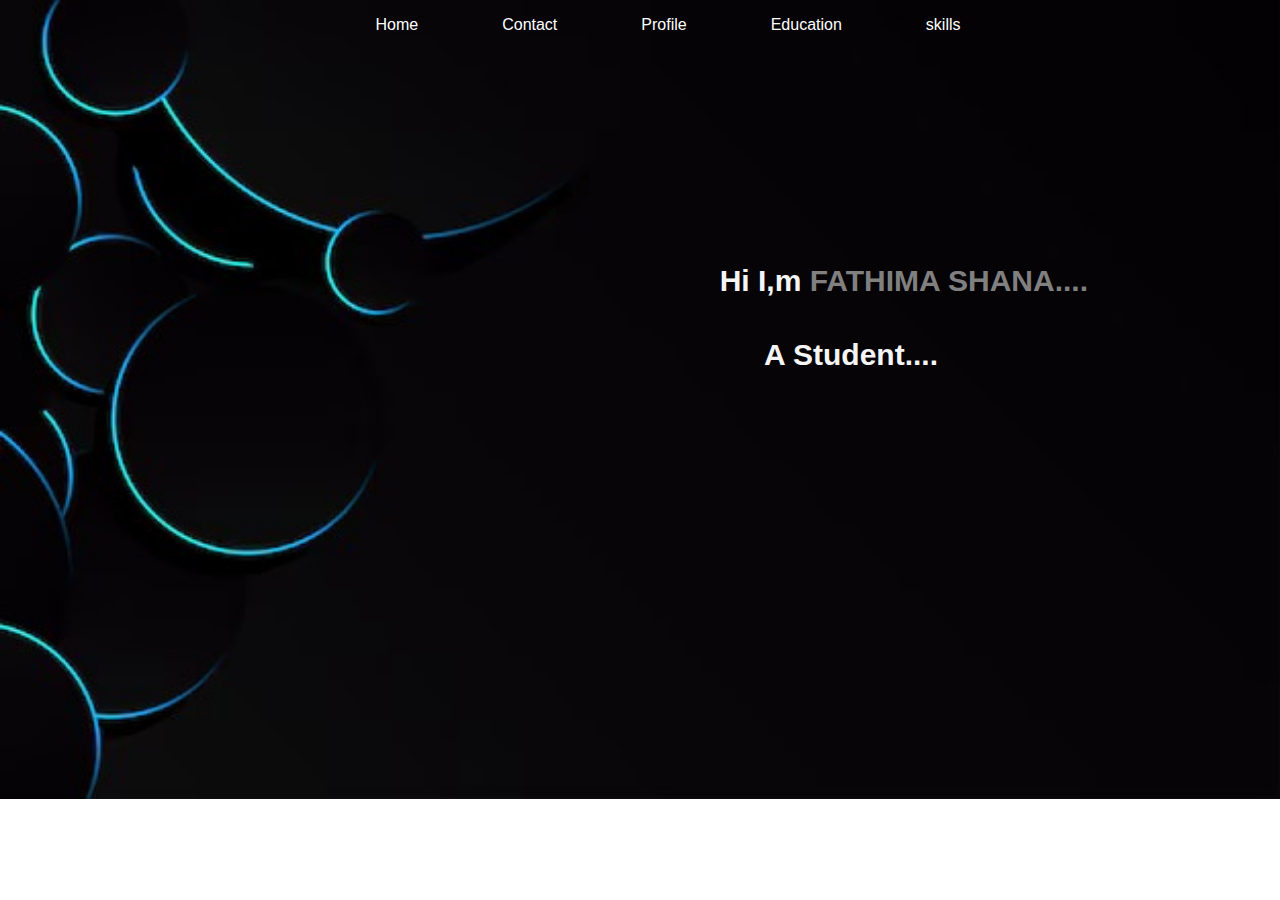
<file: index.html>
<!DOCTYPE html>
<html lang="en">
<head>
    <meta charset="UTF-8">
    <meta name="viewport" content="width=device-width, initial-scale=1.0">
    <title>Document</title>
    <link rel="stylesheet" href="index.css">
</head>
<body>
    <ul>
        <li><span class="brown">Home</span></li>
        <li><a  href="Tcontacts.html">Contact</a></li>
        <li><a href="Tprofiles.html">Profile</a></li>
        <li><a href="TEducation.html">Education</a></li>
        <li><a href="skills.html">skills</a></li>
    </ul>
    <h3>Hi I,m <b style="color: gray;">FATHIMA SHANA....</b></h3>
    <h4>A Student....</h4>
</body>
</html>
</file>
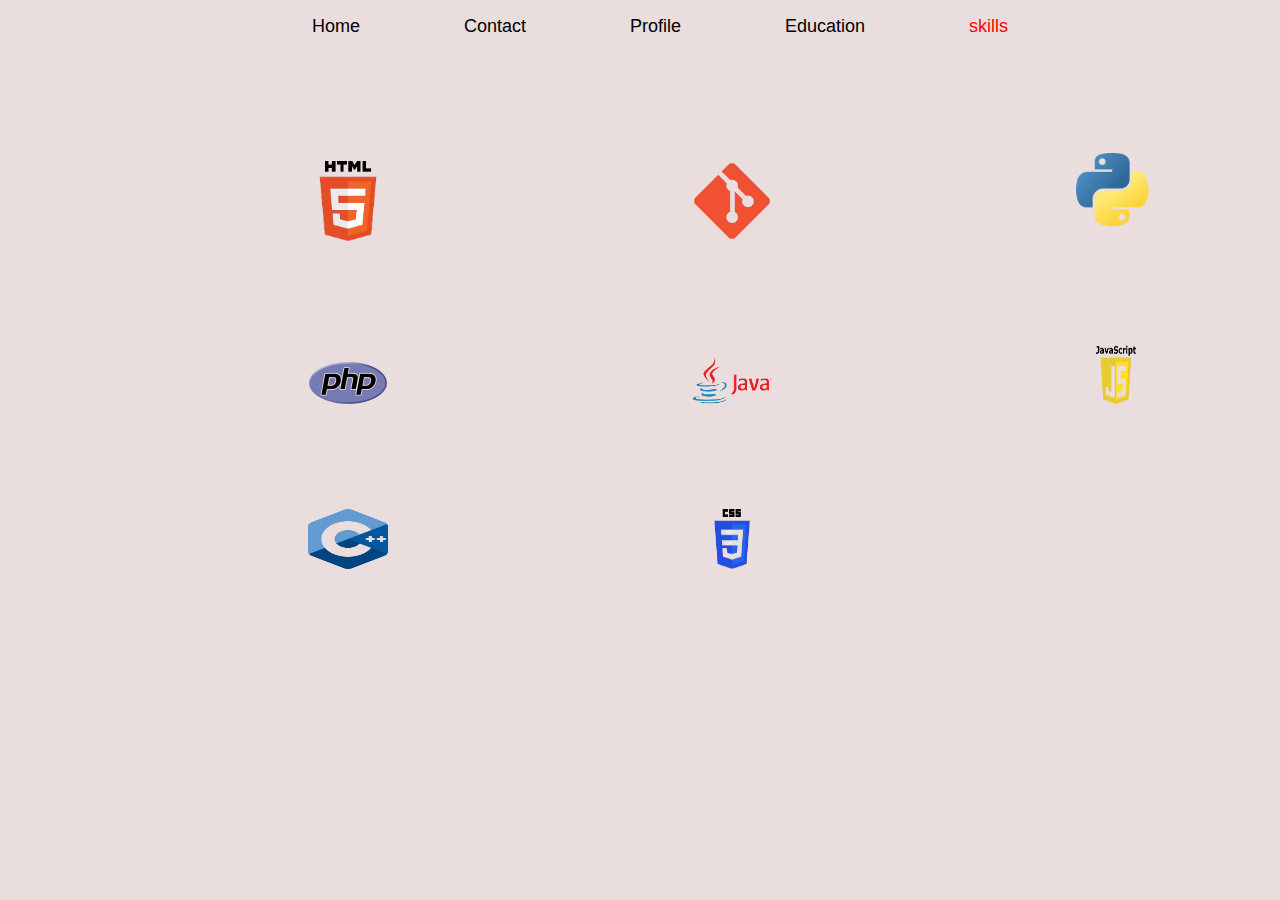
<file: skills.html>
<!DOCTYPE html>
<html lang="en">
<head>
  <meta charset="UTF-8">
  <meta name="viewport" content="width=device-width, initial-scale=1.0">
  <title>Document</title>
  <link rel="stylesheet" href="skills.css">
</head>
<body>
  <div class="red">
    <ul>
        <li><a href="index.html">Home</a></li>
        <li><a href="Tcontacts.html">Contact</a></li>
        <li><a href="Tprofiles.html">Profile</a></li>
        <li><a href="TEducation.html">Education</a></li>
        <li><span class="green">skills</span></li>
    </ul>
  
  <img src="html.png" alt="logo">
  <img src="git.png" alt="logo">
  <img src="Python.png" alt="logo">
  <img src="PHP.png" alt="logo">
  <img src="javaimage-removebg-preview.png" alt="logo">
  <img src="javascript.png" height="60px" width="100px" alt="logo">
  <img src="c++.png" height="60px" width="60px" alt="logo">
  <img src="css.png" height="60px" width="100px" alt="logo">
  </div>
</body>
</html>
</file>
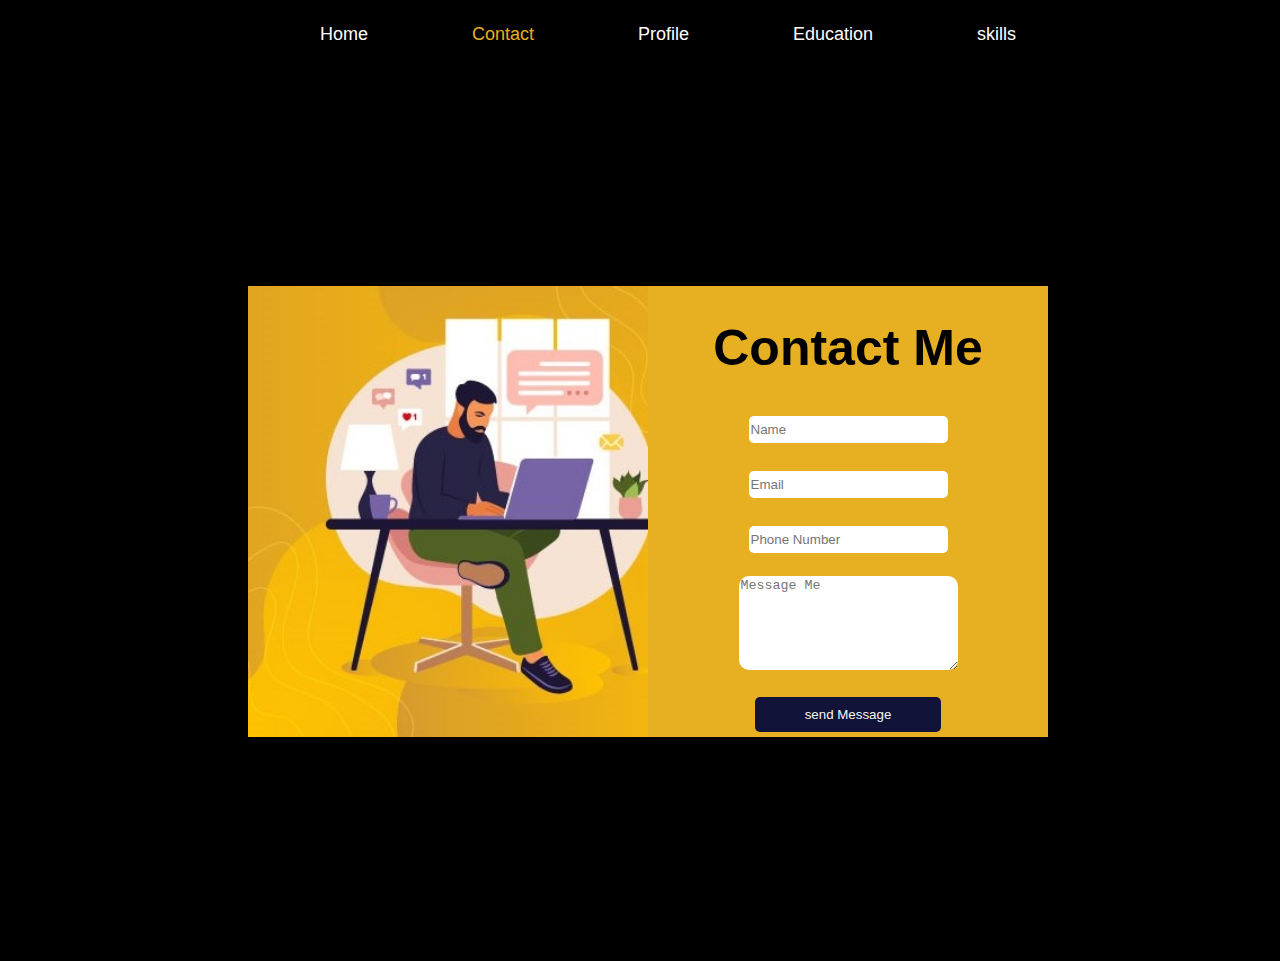
<file: Tcontacts.html>
<!DOCTYPE html>
<html lang="en">
<head>
    <meta charset="UTF-8">
    <meta name="viewport" content="width=device-width, initial-scale=1.0">
    <title>Document</title>
    <link rel="stylesheet" href="Tcontacts.css">
    <link rel="stylesheet" href="https://cdnjs.cloudflare.com/ajax/libs/font-awesome/6.6.0/css/all.min.css" integrity="sha512-Kc323vGBEqzTmouAECnVceyQqyqdsSiqLQISBL29aUW4U/M7pSPA/gEUZQqv1cwx4OnYxTxve5UMg5GT6L4JJg==" crossorigin="anonymous" referrerpolicy="no-referrer" />
 
</head>
<body>
    <div class="red">
    <ul>
        <li><a href="index.html">Home</a></li>
        <li><span class="blue">Contact</span></li>
        <li><a href="Tprofiles.html">Profile</a></li>
        <li><a href="TEducation.html">Education</a></li>
        <li><a href="skills.html">skills</a></li>
    </ul>
    <div class="container">
        <div class="section">
            
           <div class="left"></div>
           <div class="right">  
                       <h1>Contact Me</h1>
                    <input type="text" placeholder="Name"><br><br>
                     <input type="email"  placeholder="Email"><br><br>
                     <input type="phone" placeholder="Phone Number"><br><br>
                     <textarea name="message" placeholder="Message Me" cols="25" rows="6"></textarea><br><br>
                   <button>send Message</button></div>
        </div>
    </div>
    </div>
</body>
</html>
</file>
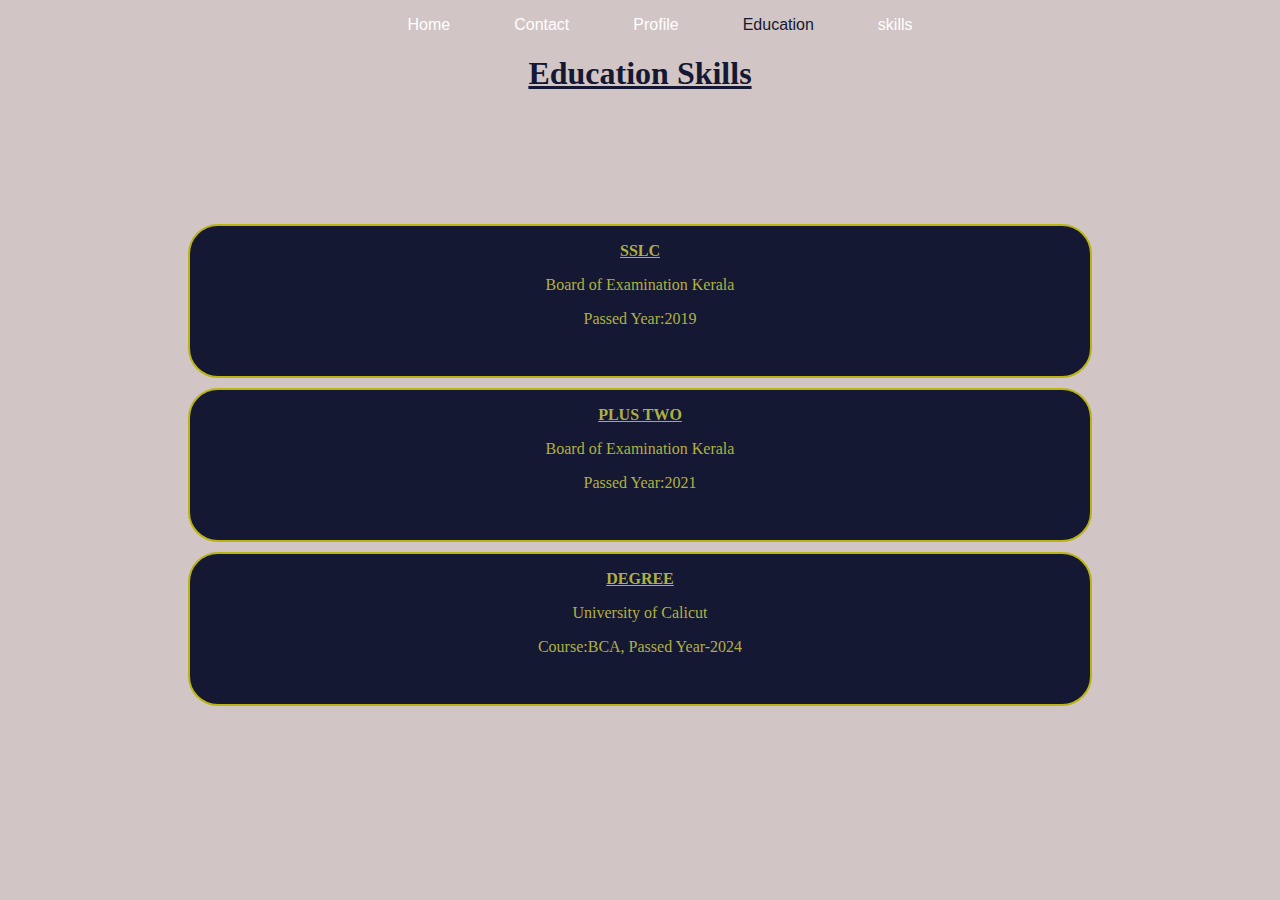
<file: TEducation.html>
<!DOCTYPE html>
<html lang="en">
<head>
    <meta charset="UTF-8">
    <meta name="viewport" content="width=device-width, initial-scale=1.0">
    <title>Document</title>
    <link rel="stylesheet" href="Teducation.css">
</head>
<body>
    <div>
        <div class="section">
        <div class="field">
            <ul>
                <li><a href="index.html">Home</a></li>
                <li><a href="Tcontacts.html">Contact</a></li>
                <li><a href="Tprofiles.html">Profile</a></li>
                <li><span class="blue">Education</span></li>
                <li><a href="skills.html">skills</a></li>
            </ul>
            <h1>Education Skills</h1>
            <div class="container">
                
                <div class="left">
                    
        </div>

            <div class="right">
               
                
                
                
                <div class="box"><p><b>SSLC</b></p><p>Board of Examination Kerala</p><p>Passed Year:2019</p></div>
                <div class="box"><p><b>PLUS TWO</b></p><p>Board of Examination Kerala</p><p>Passed Year:2021</p></div>
                <div class="box"><p><b>DEGREE</b></p><p>University of Calicut</p><p>Course:BCA, Passed Year-2024</p></div>
                </div>
        </div>
        </div>
</body>
</html>
</file>
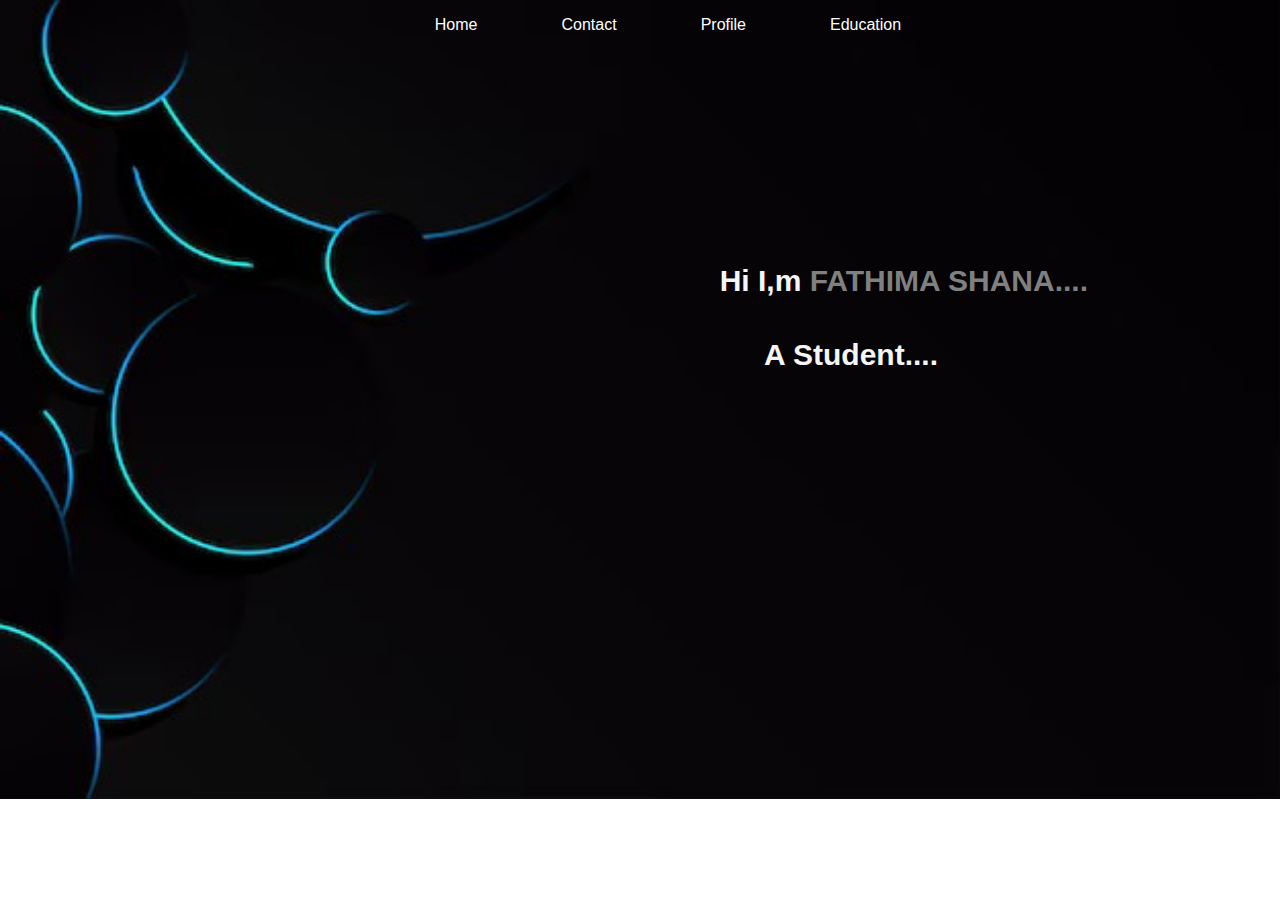
<file: Tmini project.html>
<!DOCTYPE html>
<html lang="en">
<head>
    <meta charset="UTF-8">
    <meta name="viewport" content="width=device-width, initial-scale=1.0">
    <title>Document</title>
    <link rel="stylesheet" href="Tmini project.css">
</head>
<body>
    <ul>
        <li><span class="brown">Home</span></li>
        <li><a  href="Tcontacts.html">Contact</a></li>
        <li><a href="Tprofiles.html">Profile</a></li>
        <li><a href="TEducation.html">Education</a></li>
    </ul>
    <h3>Hi I,m <b style="color: gray;">FATHIMA SHANA....</b></h3>
    <h4>A Student....</h4>
</body>
</html>
</file>
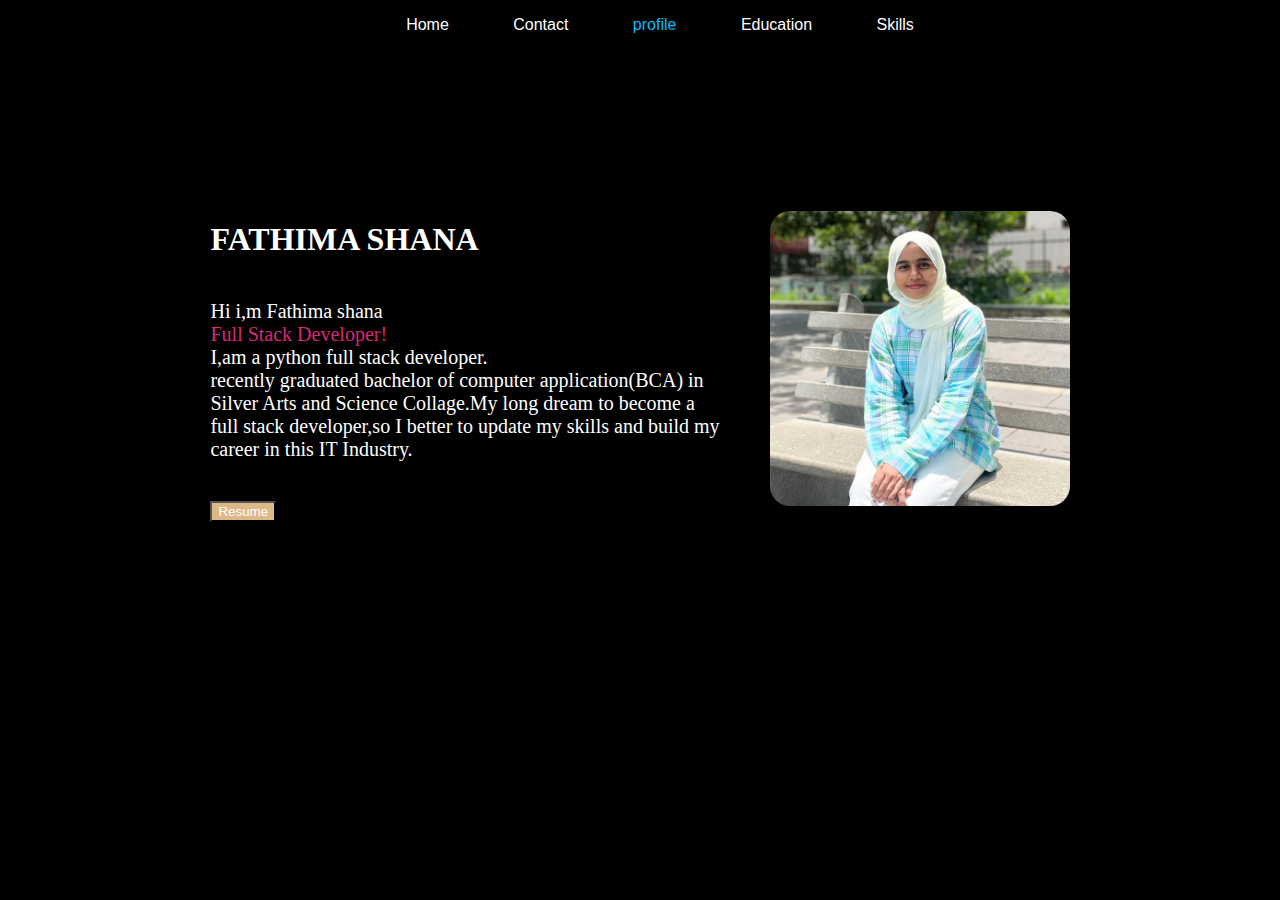
<file: Tprofiles.html>
<!DOCTYPE html>
<html lang="en">
<head>
    <meta charset="UTF-8">
    <meta name="viewport" content="width=device-width, initial-scale=1.0">
    <title>Document</title>
    <link rel="stylesheet" href="Tprofiles.css">
    <link rel="stylesheet" href="https://cdnjs.cloudflare.com/ajax/libs/font-awesome/6.6.0/css/all.min.css" integrity="sha512-Kc323vGBEqzTmouAECnVceyQqyqdsSiqLQISBL29aUW4U/M7pSPA/gEUZQqv1cwx4OnYxTxve5UMg5GT6L4JJg==" crossorigin="anonymous" referrerpolicy="no-referrer" />
</head>
<body>
    <div class="container">
        <div class="field">
            <ul>
                <li><a href="index.html">Home</a></li>
                <li><a href="Tcontacts.html">Contact</a></li>
                <li><span class="red">profile</span></li>
                <li><a href="TEducation.html">Education</a></li>
                <li><a href="skills.html">Skills</a></li>

            </ul>
            </div></div>
            <div class="section">
                <div class="right">
           <h1>FATHIMA SHANA</h1>
           <p>Hi i,m Fathima shana<br><span>Full Stack Developer!</span> <br>I,am a python  full stack developer.<br>recently graduated bachelor of computer application(BCA) in <br>Silver Arts and Science Collage.My long dream to become a <br>full stack developer,so I better to update my skills and build my<br> career in this IT Industry.</p>
                 <button><a href="resumes.jpg">Resume</a></button>
                 <a href="https://www.instagram.com/fthma_shana/" target="_blank" class="insta"><i class="fa-brands fa-instagram fa-xl"></i></a>
                 <a href="https://wa.me/918590582830" class="whatsapp"><i class="fa-brands fa-whatsapp fa-xl"></i></a>
                 <a href="https://www.linkedin.com/in/fathima-shana-438a78322/0 " class="linkedin"><i class="fa-brands fa-linkedin"></i></a>
                 <a href="https://github.com/fathimashana833" class="git"><i class="fa-brands fa-github"></i></a>
                 <a href="https://mail.google.com/mail/u/0/#inbox" class="gmail"><i class="fa-solid fa-envelope fa-xl"></i></a>
                </div>
                
                <div class="left">
                    <img src="shana.jpg" alt="">
                </div>
            </div></div>
               
</body>
</html>
</file>
<file: index.css>
body{
    background-image: url("home.jpg");
    background-repeat: no-repeat;
    background-size: cover;
    height: 100%;
    width: 100%;
}
ul{
    color: white;
    text-align: center;

}
li{
    display: inline;
    padding: 40px;
    font-family: 'Lucida Sans', 'Lucida Sans Regular', 'Lucida Grande', 'Lucida Sans Unicode', Geneva, Verdana, sans-serif;
}
h3{
    color: whitesmoke;
    text-align: right;
    padding-right: 200px;
    padding-top: 200px;
    font-size: 30px;
    font-family: 'Lucida Sans', 'Lucida Sans Regular', 'Lucida Grande', 'Lucida Sans Unicode', Geneva, Verdana, sans-serif;
}
h4{
    color: whitesmoke;
    font-size: 30px;
    padding-right: 350px;
    text-align: right;
    font-family: 'Lucida Sans', 'Lucida Sans Regular', 'Lucida Grande', 'Lucida Sans Unicode', Geneva, Verdana, sans-serif;
}
a{
    color: white;
    text-decoration-line: none;
    
}
</file>
<file: skills.css>
h1{
    color: whitesmoke;
    text-align: center;
}
body{
    background-color: rgb(234, 221, 221);
}
img{
   width: 80px;
    padding-left: 300px;
    padding-top: 100px;
}
ul{
    color: aqua;
    text-align: center;
   }
li{
    color: aqua;
    display: inline;
    padding: 50px;
    font-family: 'Lucida Sans', 'Lucida Sans Regular', 'Lucida Grande', 'Lucida Sans Unicode', Geneva, Verdana, sans-serif;
    font-size: large;
}
.green{
    color: red;
}
a{
    color: black;
    text-decoration-line: none;
}
</file>
<file: Tcontacts.css>
body{
    height: 100vh;
    width: 100%;
    display:flex;
    justify-content: center;
    background-color: black;
   
}
h1{
    color: black;
    font-size: 50px;
    font-family: 'Lucida Sans', 'Lucida Sans Regular', 'Lucida Grande', 'Lucida Sans Unicode', Geneva, Verdana, sans-serif;
}
.section{
    max-width: 800px;
    display: grid;
    grid-template-columns: repeat(2,1fr);
    justify-content: center;
    align-items: center;
    text-align: center;
    background-color: rgb(231, 175, 34);
}
input{
    background-color: white;
    margin: 5px 5px;
    height: 25px;
    width: 195px;
   border: none;
   border-radius: 5px;
   }
.left{
  background-image: url("contact.jpg");
    background-size: cover;
    width: 400px;
    height: 100%;
    background-repeat: no-repeat;  
}
.container{
    display: flex;
    align-items: center;
    justify-content: center;
    width: 100%;
    height: 100%;
    }
button{
    height: 35px;
    margin: 5px 5px;
    border: none;
    border-radius: 5px;
    color: whitesmoke;
    padding-left: 50px;
    padding-right: 50px;
    background-color: rgb(18, 19, 56);
}
textarea{
    border: none;
    border-radius: 10px;
    }
ul{
    color: aqua;
    text-align: center;
   }
li{
    color: white;
    display: inline;
    padding: 50px;
    font-family: 'Lucida Sans', 'Lucida Sans Regular', 'Lucida Grande', 'Lucida Sans Unicode', Geneva, Verdana, sans-serif;
    font-size: large;
}
.blue{
    color: rgb(231, 175, 34);
    }
a{
    color: white;
    text-decoration-line: none;
}
</file>
<file: Teducation.css>
body{
    background-color: rgb(209, 197, 197);
 }
 li{
     color: black;
     display: inline;
     padding: 30px;
     font-family: 'Lucida Sans', 'Lucida Sans Regular', 'Lucida Grande', 'Lucida Sans Unicode', Geneva, Verdana, sans-serif;
 }
 ul{
     text-align: center;
 }
 .section{
     background-repeat: no-repeat;
     background-size: cover;
 }
 a{
     color: white;
     text-decoration-line: none;
 }
 .blue{
     color: rgb(20, 24, 50);
 }
 h1{
     color: rgb(20, 24, 50);
     text-align: center;
     text-decoration-line: underline;
     }
 .box{
     height: 150px;
     width: 900px;
     border: 2px solid rgb(186, 180, 18);
     margin: 10px;
     border-radius: 30px;
     background-color: rgb(20, 24, 50);
     text-align: center;
    
 } 
 h2{
     color: red;
 }
 .container{
     display: flex;
     width: 100%;
     justify-content: center;
     align-items: center;
     padding-top: 100px;
 }
 

 .left{
     display: flex;
     gap: 20px;
 }
 p{
    color: rgb(176, 176, 66);
 }
 b{
    text-decoration-line: underline;
 }
</file>
<file: Tmini project.css>
body{
    background-image: url("/img/WhatsApp\ Image\ 2024-07-23\ at\ 23.08.36_64483897.jpg");
    background-repeat: no-repeat;
    background-size: cover;
    height: 100%;
    width: 100%;
}
ul{
    color: white;
    text-align: center;

}
li{
    display: inline;
    padding: 40px;
    font-family: 'Lucida Sans', 'Lucida Sans Regular', 'Lucida Grande', 'Lucida Sans Unicode', Geneva, Verdana, sans-serif;
}
h3{
    color: whitesmoke;
    text-align: right;
    padding-right: 200px;
    padding-top: 200px;
    font-size: 30px;
    font-family: 'Lucida Sans', 'Lucida Sans Regular', 'Lucida Grande', 'Lucida Sans Unicode', Geneva, Verdana, sans-serif;
}
h4{
    color: whitesmoke;
    font-size: 30px;
    padding-right: 350px;
    text-align: right;
    font-family: 'Lucida Sans', 'Lucida Sans Regular', 'Lucida Grande', 'Lucida Sans Unicode', Geneva, Verdana, sans-serif;
}
a{
    color: white;
    text-decoration-line: none;
    
}
</file>
<file: Tprofiles.css>
body{
    background-color: black;
}
li{
    color: white;
    display: inline;
    padding: 30px;
}
ul{
    text-align: center;
    font-family: 'Lucida Sans', 'Lucida Sans Regular', 'Lucida Grande', 'Lucida Sans Unicode', Geneva, Verdana, sans-serif;
}
p{
    padding: 20px 0px;
    font-size: 20px;
    color: white;
    text-align: left;
}
a{
    color: white;
    text-decoration-line: none;
}
.red{
    color: rgb(0, 187, 255);
}
h1{
        color: white;
        text-align: start;
      padding-top: 150px;
   }
button{
     background-color: burlywood;
   }
img{
    width: 300px;
    border-radius: 20px;
    margin-top: 150px;
}
.section{
    display: flex;
    justify-content: center;
    align-items: center;
    gap: 50px;
}
.insta i{
    color: #d62976;
    margin: 20px;
}
.whatsapp i{
    color: green;
}
span{
    color: #d62976;
}
.linkedin{
    padding-left: 20px;
}
.git{
    padding-left: 20px;
}
.gmail{
    padding-left: 20px;
}
</file>
